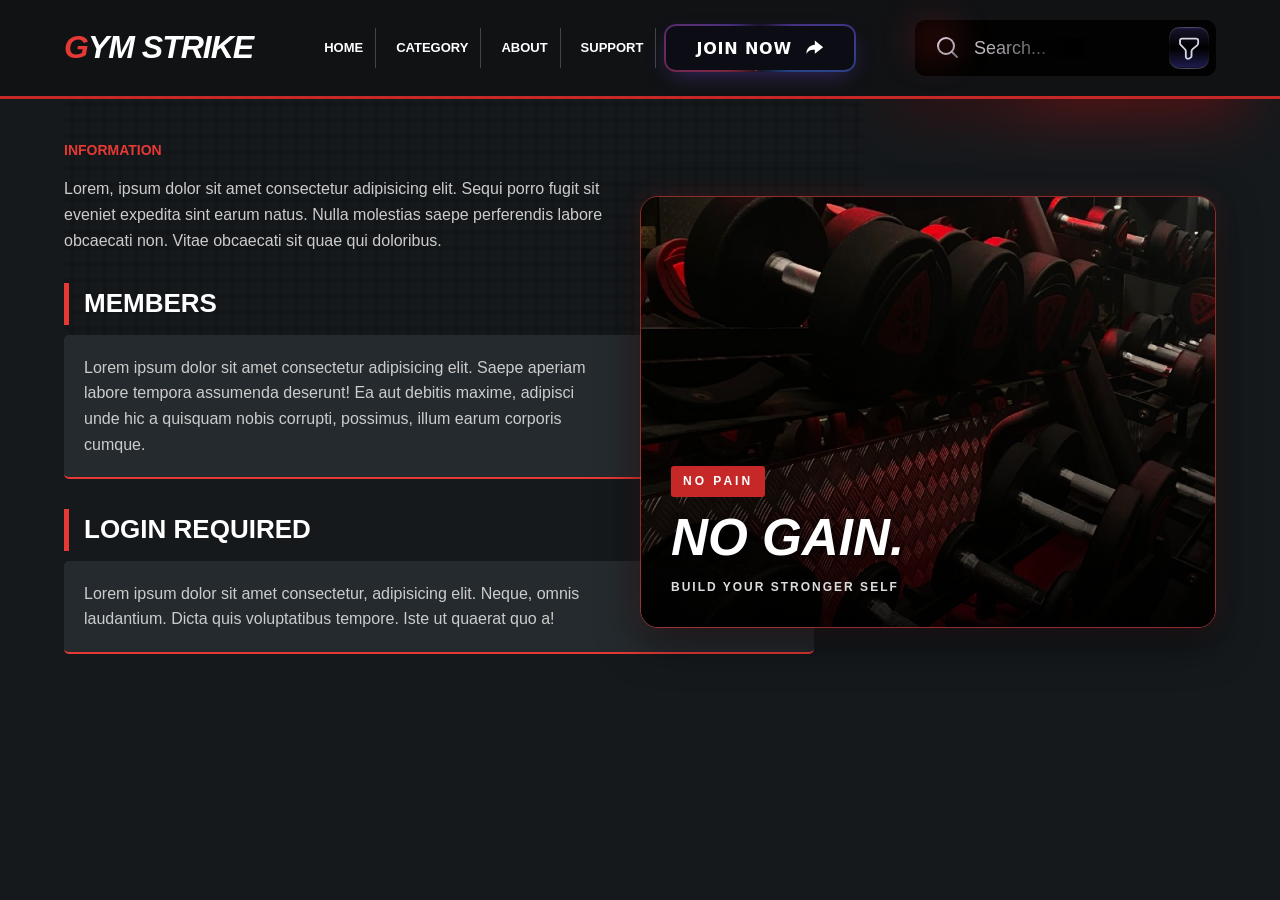
<file: index.html>
<!DOCTYPE html>
<html lang="en">
<head>
    <meta charset="UTF-8">
    <meta name="viewport" content="width=device-width, initial-scale=1.0">
    <title>Gym Strike - Home</title>
    <link rel="icon" type="image/png" href="favicon.ico">
    <link rel="stylesheet" href="stylehome.css">
</head>

<body>

    
    <header>
        <h1>GYM STRIKE</h1>

        <nav>
            <a href="index.html">Home</a>
            <a href="category.html" class="active">Category</a>
            <a href="about.html">About</a>
            <a href="support.html">Support</a>
            
            
<button class="galaxy-btn">
  <span class="galaxy-btn__content">
    <span class="galaxy-btn__text">JOIN NOW</span>
    <svg
      class="galaxy-btn__icon"
      xmlns="http://www.w3.org/2000/svg"
      viewBox="0 0 24 24"
      width="24"
      height="24"
    >
      <path fill="none" d="M0 0h24v24H0z"></path>
      <path
        d="M13 14h-2a8.999 8.999 0 0 0-7.968 4.81A10.136 10.136 0 0 1 3 18C3 12.477 7.477 8 13 8V3l10 8-10 8v-5z"
        fill="currentColor"
      ></path>
    </svg>
  </span>
  <span class="galaxy-btn__glow"></span>
  <span class="galaxy-btn__stars"></span>
</button>

        </nav>
       <!-- From Uiverse.io by Lakshay-art --> 
<div class="grid"></div>
<div id="poda">
  <div class="glow"></div>
  <div class="darkBorderBg"></div>
  <div class="darkBorderBg"></div>
  <div class="darkBorderBg"></div>

  <div class="white"></div>

  <div class="border"></div>

  <div id="main">
    <input placeholder="Search..." type="text" name="text" class="input" />
    <div id="input-mask"></div>
    <div id="pink-mask"></div>
    <div class="filterBorder"></div>
    <div id="filter-icon">
      <svg
        preserveAspectRatio="none"
        height="27"
        width="27"
        viewBox="4.8 4.56 14.832 15.408"
        fill="none"
      >
        <path
          d="M8.16 6.65002H15.83C16.47 6.65002 16.99 7.17002 16.99 7.81002V9.09002C16.99 9.56002 16.7 10.14 16.41 10.43L13.91 12.64C13.56 12.93 13.33 13.51 13.33 13.98V16.48C13.33 16.83 13.1 17.29 12.81 17.47L12 17.98C11.24 18.45 10.2 17.92 10.2 16.99V13.91C10.2 13.5 9.97 12.98 9.73 12.69L7.52 10.36C7.23 10.08 7 9.55002 7 9.20002V7.87002C7 7.17002 7.52 6.65002 8.16 6.65002Z"
          stroke="#d6d6e6"
          stroke-width="1"
          stroke-miterlimit="10"
          stroke-linecap="round"
          stroke-linejoin="round"
        ></path>
      </svg>
    </div>
    <div id="search-icon">
      <svg
        xmlns="http://www.w3.org/2000/svg"
        width="24"
        viewBox="0 0 24 24"
        stroke-width="2"
        stroke-linejoin="round"
        stroke-linecap="round"
        height="24"
        fill="none"
        class="feather feather-search"
      >
        <circle stroke="url(#search)" r="8" cy="11" cx="11"></circle>
        <line
          stroke="url(#searchl)"
          y2="16.65"
          y1="22"
          x2="16.65"
          x1="22"
        ></line>
        <defs>
          <linearGradient gradientTransform="rotate(50)" id="search">
            <stop stop-color="#f8e7f8" offset="0%"></stop>
            <stop stop-color="#b6a9b7" offset="50%"></stop>
          </linearGradient>
          <linearGradient id="searchl">
            <stop stop-color="#b6a9b7" offset="0%"></stop>
            <stop stop-color="#837484" offset="50%"></stop>
          </linearGradient>
        </defs>
      </svg>
    </div>
  </div>
</div>

    </header>
  <ul>
<li>
<h3>information</h3>
</li>    
  </ul>

<div class="gym-image">
    <img src="gstrike.png.png" alt="gym Strike">

    <div class="image-overlay">
        <span>NO PAIN</span>
        <h2>NO GAIN.</h2>
        <p>BUILD YOUR STRONGER SELF</p>
    </div>
</div>


    
  <p>Lorem, ipsum dolor sit amet consectetur adipisicing elit. Sequi porro fugit sit eveniet expedita sint earum natus. Nulla molestias saepe perferendis labore obcaecati non. Vitae obcaecati sit quae qui doloribus.</p>
<h3>members</h3>
<p>Lorem ipsum dolor sit amet consectetur adipisicing elit. Saepe aperiam labore tempora assumenda deserunt! Ea aut debitis maxime, adipisci unde hic a quisquam nobis corrupti, possimus, illum earum corporis cumque.</p>
<h3>login required</h3>
<p>Lorem ipsum dolor sit amet consectetur, adipisicing elit. Neque, omnis laudantium. Dicta quis voluptatibus tempore. Iste ut quaerat quo a!</p>

</body>
</html>
</file>
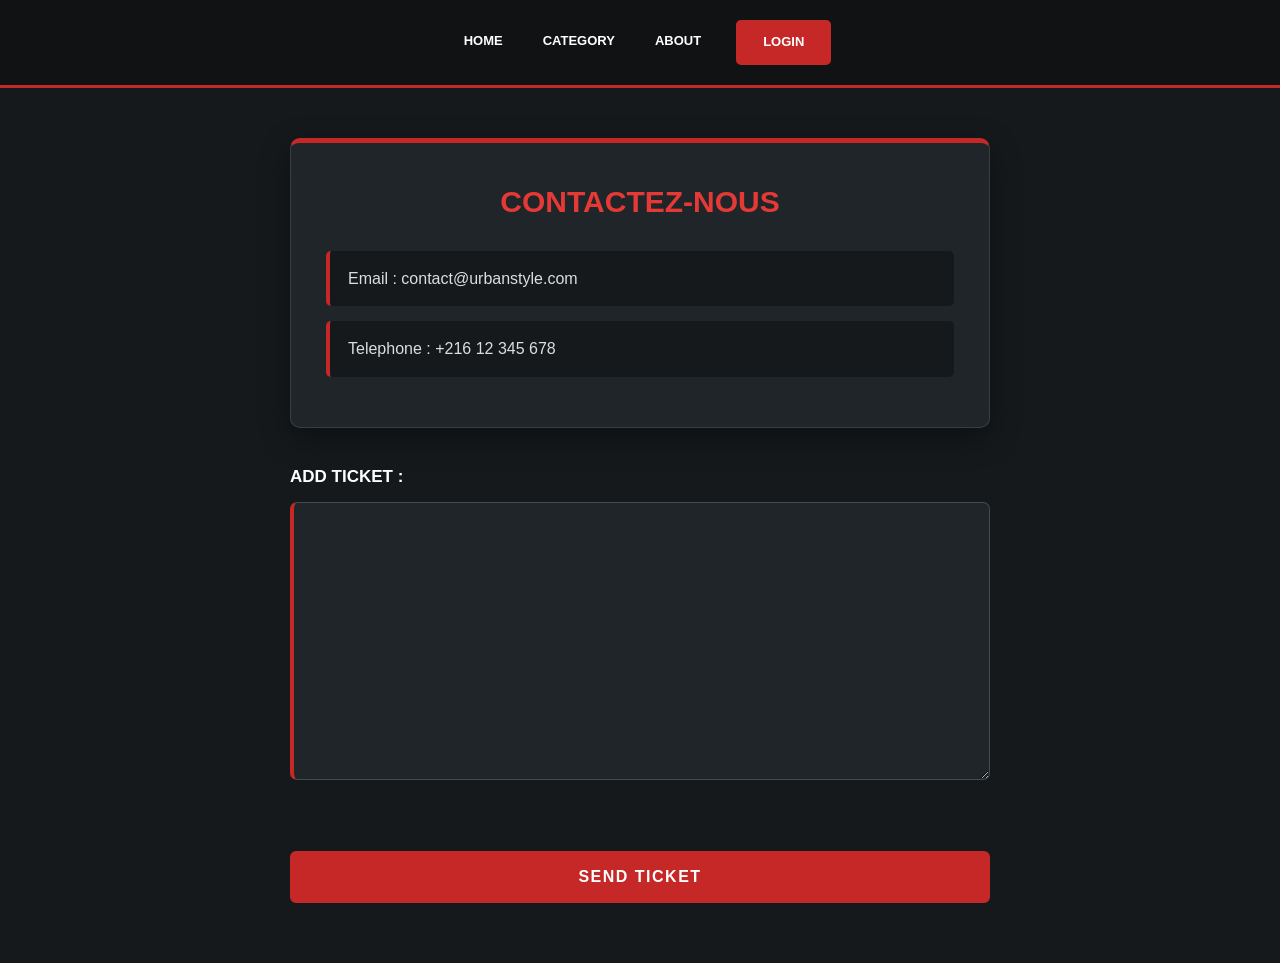
<file: support.html>
<!DOCTYPE html>
<html lang="en">
<head>
    <meta charset="UTF-8">
    <meta name="viewport" content="width=device-width, initial-scale=1.0">
    <title>Document</title>
    <link rel="stylesheet" href="support.css">
</head>
<body>
        <nav>
            <a href="index.html">home </a>
            <a href="category.html">category</a>
            <a href="about.html">about</a>
            <a href="login.html" class="login-btn">LOGIN</a>
        </nav>
   <section id="contact">
        <h2>Contactez-nous</h2>

        <p>Email : contact@urbanstyle.com</p>

        <p>Telephone : +216 12 345 678</p>
    </section>
  <label >Add ticket  : </label>
<textarea  cols="30" rows="10"></textarea>
<br><br>
<button> Send ticket  </button>

    </form>
</body>
</html>
</file>
<file: stylehome.css>
* {
    margin: 0;
    padding: 0;
    box-sizing: border-box;
}

body {
    font-family: Arial, Helvetica, sans-serif;
    background-color: #15191c;
    color: white;
    line-height: 1.6; 
}


header {
    background-color: #101214;
    padding: 20px 5%;
    display: flex;
    justify-content: space-between;
    align-items: center;
    flex-wrap: wrap;
    gap: 20px;
    border-bottom: 3px solid #c62828;
}


header h1 {
    font-size: 32px;
    font-weight: 900;
    font-style: italic;
    color: white;
    text-transform: uppercase;
    letter-spacing: -1px;
}

header h1::first-letter {
    color: #e53935;
}

/* ===== NAVIGATION ===== */
nav {
    display: flex;
    align-items: center;
    flex-wrap: wrap;
    gap: 8px;
}


nav a {
    color: white;
    text-decoration: none;
    text-transform: uppercase;
    font-size: 13px;
    font-weight: bold;
    padding: 10px 12px;
    transition: 0.3s;
    border-right: 1px solid #444;
}
/* Special Login Button */
nav a.login-btn {
    background-color: #c62828;
    color: white;
    padding: 10px 25px;
    border: 2px solid #c62828;
    border-radius: 5px;
    font-weight: bold;
    text-transform: uppercase;
    text-decoration: none;
    margin-left: 10px;
    transition: 0.3s;
}

/* Hover Effect */
nav a.login-btn:hover {
    background-color: transparent;
    color: #e53935;
    border: 2px solid #e53935;
    transform: scale(1.05);
}

/* Hover effect */
nav a:hover {
    color: #e53935;
}

/* ===== MAIN CONTENT ===== */
body > ul {
    list-style: none;
    margin: 40px 5% 15px;
}

body > ul h3 {
    color: #e53935;
    font-size: 14px;
    text-transform: uppercase;
}

/* Main information title */
body > p {
    margin: 0 5%;
    max-width: 750px;
    color: #cccccc;
    font-size: 16px;
}

/* ===== SECTIONS ===== */
body > h3 {
    margin: 30px 5% 10px;
    padding-left: 15px;
    border-left: 5px solid #e53935;
    font-size: 26px;
    text-transform: uppercase;
    font-weight: 900;
    color: white;
}

body > h3 + p {
    margin: 0 5%;
    max-width: 750px;
    padding: 20px;
    background-color: #252a2e;
    border-radius: 5px;
    color: #cccccc;
    border-bottom: 2px solid #e53935;
}

/* ===== RESPONSIVE DESIGN ===== */
@media (max-width: 768px) {

    header {
        flex-direction: column;
        text-align: center;
        padding: 20px;
    }

    header h1 {
        font-size: 28px;
    }

    nav {
        justify-content: center;
        gap: 5px;
    }

    nav a {
        font-size: 12px;
        padding: 8px;
    }

    body > h3 {
        font-size: 22px;
    }

    body > p,
    body > h3 + p {
        margin-left: 5%;
        margin-right: 5%;
    }
}


.gym-image {
    position: relative;
    float: right;
    width: 45%;
    max-width: 800px;
    margin: 20px 5% 30px 35px;
    overflow: hidden;
    border-radius: 18px;
    border: 1px solid rgba(229, 57, 53, 0.6);
    box-shadow: 0 15px 40px rgba(0, 0, 0, 0.5),
                0 0 22px rgba(229, 57, 53, 0.18);
    isolation: isolate;
}

.gym-image img {
    display: block;
    width: 100%;
    height: 430px;
    object-fit: cover;
    object-position: center;
    transition: transform 0.6s ease, filter 0.6s ease;
}

.gym-image::after {
    content: "";
    position: absolute;
    inset: 0;
    background: linear-gradient(
        to top,
        rgba(0, 0, 0, 0.9),
        rgba(0, 0, 0, 0.05) 75%
    );
    pointer-events: none;
}

.gym-image:hover img {
    transform: scale(1.08);
    filter: brightness(0.8);
}

.image-overlay {
    position: absolute;
    z-index: 1;
    left: 30px;
    bottom: 30px;
    color: white;
}

.image-overlay span {
    display: inline-block;
    background-color: #c62828;
    padding: 6px 12px;
    font-size: 12px;
    font-weight: bold;
    letter-spacing: 3px;
    border-radius: 3px;
}

.image-overlay h2 {
    font-size: clamp(30px, 4vw, 55px);
    font-weight: 900;
    font-style: italic;
    line-height: 1.2;
    margin: 10px 0;
    text-shadow: 2px 2px 10px black;
}

.image-overlay p {
    color: #dddddd;
    font-size: 12px;
    letter-spacing: 2px;
    font-weight: bold;
}

@media (max-width: 768px) {
    .gym-image {
        float: none;
        width: 90%;
        max-width: none;
        margin: 25px auto;
    }

    .gym-image img {
        height: 320px;
    }

    .image-overlay {
        left: 20px;
        bottom: 20px;
    }
}


/* Mobile responsive */
@media (max-width: 768px) {
    .gym-image {
        float: none;
        width: 90%;
        max-width: none;
        margin: 25px auto;
    }

    .gym-image img {
        height: 320px;
    }

    .image-overlay {
        left: 20px;
        bottom: 20px;
    }
}
/* From Uiverse.io by zaby_4213 */ 
.galaxy-btn {
  /* Scoped Variables */
  --btn-bg: #0c0c14;
  --btn-text: #ffffff;
  --btn-primary: #8553f4; /* Purple */
  --btn-secondary: #3b82f6; /* Blue */
  --btn-accent: #f43f5e; /* Pink */
  --btn-font-size: 16px; /* Base size */

  /* Layout & Sizing */
  font-family:
    system-ui,
    -apple-system,
    sans-serif;
  font-size: var(--btn-font-size);
  padding: 0.9em 2em;
  border-radius: 0.75em;
  border: none;
  background: var(--btn-bg);
  position: relative;
  cursor: pointer;
  overflow: hidden;
  z-index: 1;
  transition: transform 0.2s cubic-bezier(0.25, 0.46, 0.45, 0.94);

  /* Shadow */
  box-shadow: 0 0.5em 1.5em -0.5em rgba(133, 83, 244, 0.4);
}

/* Accessible Focus State */
.galaxy-btn:focus-visible {
  outline: 2px solid var(--btn-primary);
  outline-offset: 4px;
}

/* Active Click State */
.galaxy-btn:active {
  transform: scale(0.96);
}

/* --- Interior Content --- */
.galaxy-btn__content {
  display: flex;
  align-items: center;
  gap: 0.75em;
  position: relative;
  z-index: 2;
  color: var(--btn-text);
  font-weight: 600;
  letter-spacing: 0.05em;
  text-transform: uppercase;
}

/* SVG Icon Styling */
.galaxy-btn__icon {
  width: 1.25em;
  height: 1.25em;
  transition: transform 0.3s ease;
  fill: var(--btn-text);
}

/* Hover: Move Icon */
.galaxy-btn:hover .galaxy-btn__icon {
  transform: translateX(0.25em) rotate(-10deg);
}

/* --- The Rotating Gradient Border (The Nebula) --- */
.galaxy-btn::before {
  content: "";
  position: absolute;
  inset: -4px; /* Border width */
  z-index: 0;
  background: conic-gradient(
    from 0deg,
    var(--btn-bg) 0deg,
    var(--btn-primary) 60deg,
    var(--btn-secondary) 120deg,
    var(--btn-bg) 180deg,
    var(--btn-accent) 240deg,
    var(--btn-primary) 300deg,
    var(--btn-bg) 360deg
  );
  border-radius: 0.75em;
  animation: rotate-nebula 4s linear infinite;
  filter: blur(8px); /* Soften for glow effect */
  opacity: 0.7;
  transition: opacity 0.3s ease;
}

.galaxy-btn:hover::before {
  opacity: 1;
  animation-duration: 2s; /* Speed up on hover */
}

/* Mask to create the inner dark area (Simulates border) */
.galaxy-btn::after {
  content: "";
  position: absolute;
  inset: 2px; /* Inner spacing */
  background: var(--btn-bg);
  border-radius: 0.6em; /* Slightly smaller radius */
  z-index: 1;
}

/* --- Internal Star Animation --- */
.galaxy-btn__stars {
  position: absolute;
  inset: 0;
  z-index: 1;
  pointer-events: none;
  background-image: radial-gradient(
      circle at 20% 30%,
      white 1px,
      transparent 1.5px
    ),
    radial-gradient(circle at 80% 70%, white 1px, transparent 1.5px),
    radial-gradient(circle at 40% 80%, white 0.5px, transparent 1px);
  background-size: 120% 120%;
  opacity: 0.3;
  transition:
    opacity 0.3s ease,
    background-position 0.3s ease;
}

.galaxy-btn:hover .galaxy-btn__stars {
  opacity: 0.8;
  animation: star-drift 5s linear infinite alternate;
}

/* --- Keyframes --- */
@keyframes rotate-nebula {
  from {
    transform: rotate(0deg);
  }
  to {
    transform: rotate(360deg);
  }
}

@keyframes star-drift {
  0% {
    transform: scale(1);
  }
  100% {
    transform: scale(1.1) translate(-2%, -2%);
  }
}
/* From Uiverse.io by Lakshay-art */ 
.grid {
  height: 800px;
  width: 800px;
  background-image: linear-gradient(to right, #0f0f10 1px, transparent 1px),
    linear-gradient(to bottom, #0f0f10 1px, transparent 1px);
  background-size: 1rem 1rem;
  background-position: center center;
  position: absolute;
  z-index: -1;
  filter: blur(1px);
}
.white,
.border,
.darkBorderBg,
.glow {
  max-height: 70px;
  max-width: 314px;
  height: 100%;
  width: 100%;
  position: absolute;
  overflow: hidden;
  z-index: -1;
  /* Border Radius */
  border-radius: 12px;
  filter: blur(3px);
}
.input {
  background-color: #010201;
  border: none;
  /* padding:7px; */
  width: 301px;
  height: 56px;
  border-radius: 10px;
  color: white;
  padding-inline: 59px;
  font-size: 18px;
}
#poda {
  display: flex;
  align-items: center;
  justify-content: center;
}
.input::placeholder {
  color: #c0b9c0;
}

.input:focus {
  outline: none;
}

#main:focus-within > #input-mask {
  display: none;
}

#input-mask {
  pointer-events: none;
  width: 100px;
  height: 20px;
  position: absolute;
  background: linear-gradient(90deg, transparent, black);
  top: 18px;
  left: 70px;
}
#pink-mask {
  pointer-events: none;
  width: 30px;
  height: 20px;
  position: absolute;
  background: #aa1f1f;
  top: 10px;
  left: 5px;
  filter: blur(20px);
  opacity: 0.8;
  //animation:leftright 4s ease-in infinite;
  transition: all 2s;
}
#main:hover > #pink-mask {
  //animation: rotate 4s linear infinite;
  opacity: 0;
}

.white {
  max-height: 63px;
  max-width: 307px;
  border-radius: 10px;
  filter: blur(2px);
}

.white::before {
  content: "";
  z-index: -2;
  text-align: center;
  top: 50%;
  left: 50%;
  transform: translate(-50%, -50%) rotate(83deg);
  position: absolute;
  width: 600px;
  height: 600px;
  background-repeat: no-repeat;
  background-position: 0 0;
  filter: brightness(1.4);
  background-image: conic-gradient(
    rgba(92, 12, 12, 0.856) 0%,
    #3a0505,
    rgba(163, 8, 8, 0.904) 8%,
    rgba(116, 16, 16, 0.692) 50%,
    #e90707,
    rgba(0, 0, 0, 0) 58%
  );
  //  animation: rotate 4s linear infinite;
  transition: all 2s;
}
.border {
  max-height: 59px;
  max-width: 303px;
  border-radius: 11px;
  filter: blur(0.5px);
}
.border::before {
  content: "";
  z-index: -2;
  text-align: center;
  top: 50%;
  left: 50%;
  transform: translate(-50%, -50%) rotate(70deg);
  position: absolute;
  width: 600px;
  height: 600px;
  filter: brightness(1.3);
  background-repeat: no-repeat;
  background-position: 0 0;
  background-image: conic-gradient(
    #5e0505,
    #8d0707 5%,
    #3f031a 14%,
    #a00909 50%,
    #d61616 60%,
    #1c191c 64%
  );
  // animation: rotate 4s 0.1s linear infinite;
  transition: all 2s;
}
.darkBorderBg {
  max-height: 65px;
  max-width: 312px;
}
.darkBorderBg::before {
  content: "";
  z-index: -2;
  text-align: center;
  top: 50%;
  left: 50%;
  transform: translate(-50%, -50%) rotate(82deg);
  position: absolute;
  width: 600px;
  height: 600px;
  background-repeat: no-repeat;
  background-position: 0 0;
  background-image: conic-gradient(
    rgba(121, 12, 12, 0),
    #4e0d0d,
    rgba(218, 5, 5, 0.76) 10%,
    rgba(247, 44, 44, 0.822) 50%,
    #6e1b60,
    rgba(73, 5, 5, 0.699) 60%
  );
  transition: all 2s;
}
#poda:hover > .darkBorderBg::before {
  transform: translate(-50%, -50%) rotate(262deg);
}
#poda:hover > .glow::before {
  transform: translate(-50%, -50%) rotate(240deg);
}
#poda:hover > .white::before {
  transform: translate(-50%, -50%) rotate(263deg);
}
#poda:hover > .border::before {
  transform: translate(-50%, -50%) rotate(250deg);
}

#poda:hover > .darkBorderBg::before {
  transform: translate(-50%, -50%) rotate(-98deg);
}
#poda:hover > .glow::before {
  transform: translate(-50%, -50%) rotate(-120deg);
}
#poda:hover > .white::before {
  transform: translate(-50%, -50%) rotate(-97deg);
}
#poda:hover > .border::before {
  transform: translate(-50%, -50%) rotate(-110deg);
}

#poda:focus-within > .darkBorderBg::before {
  transform: translate(-50%, -50%) rotate(442deg);
  transition: all 4s;
}
#poda:focus-within > .glow::before {
  transform: translate(-50%, -50%) rotate(420deg);
  transition: all 4s;
}
#poda:focus-within > .white::before {
  transform: translate(-50%, -50%) rotate(443deg);
  transition: all 4s;
}
#poda:focus-within > .border::before {
  transform: translate(-50%, -50%) rotate(430deg);
  transition: all 4s;
}

.glow {
  overflow: hidden;
  filter: blur(30px);
  opacity: 0.4;
  max-height: 130px;
  max-width: 354px;
}
.glow:before {
  content: "";
  z-index: -2;
  text-align: center;
  top: 50%;
  left: 50%;
  transform: translate(-50%, -50%) rotate(60deg);
  position: absolute;
  width: 999px;
  height: 999px;
  background-repeat: no-repeat;
  background-position: 0 0;
  /*border color, change middle color*/
  background-image: conic-gradient(
    #940606,
    #aa0707 5%,
    #dd0909 38%,
    #640606 50%,
    #4b0505 60%,
    #000 87%
  );
  /* change speed here */
  //animation: rotate 4s 0.3s linear infinite;
  transition: all 2s;
}

@keyframes rotate {
  100% {
    transform: translate(-50%, -50%) rotate(450deg);
  }
}
@keyframes leftright {
  0% {
    transform: translate(0px, 0px);
    opacity: 1;
  }

  49% {
    transform: translate(250px, 0px);
    opacity: 0;
  }
  80% {
    transform: translate(-40px, 0px);
    opacity: 0;
  }

  100% {
    transform: translate(0px, 0px);
    opacity: 1;
  }
}

#filter-icon {
  position: absolute;
  top: 8px;
  right: 8px;
  display: flex;
  align-items: center;
  justify-content: center;
  z-index: 2;
  max-height: 40px;
  max-width: 38px;
  height: 100%;
  width: 100%;

  isolation: isolate;
  overflow: hidden;
  /* Border Radius */
  border-radius: 10px;
  background: linear-gradient(180deg, #161329, black, #1d1b4b);
  border: 1px solid transparent;
}
.filterBorder {
  height: 42px;
  width: 40px;
  position: absolute;
  overflow: hidden;
  top: 7px;
  right: 7px;
  border-radius: 10px;
}

.filterBorder::before {
  content: "";

  text-align: center;
  top: 50%;
  left: 50%;
  transform: translate(-50%, -50%) rotate(90deg);
  position: absolute;
  width: 600px;
  height: 600px;
  background-repeat: no-repeat;
  background-position: 0 0;
  filter: brightness(1.35);
  background-image: conic-gradient(
    rgba(0, 0, 0, 0),
    #3d3a4f,
    rgba(0, 0, 0, 0) 50%,
    rgba(0, 0, 0, 0) 50%,
    #3d3a4f,
    rgba(0, 0, 0, 0) 100%
  );
  animation: rotate 4s linear infinite;
}
#main {
  position: relative;
}
#search-icon {
  position: absolute;
  left: 20px;
  top: 15px;
}
</file>
<file: support.css>
/* ==============================
   GYM STRIKE - SUPPORT PAGE
   Black / Grey / Red Theme
   ============================== */

/* RESET */
* {
    margin: 0;
    padding: 0;
    box-sizing: border-box;
}

/* BODY */
body {
    font-family: Arial, Helvetica, sans-serif;
    background-color: #15191c;
    color: white;
    min-height: 100vh;
    line-height: 1.6;
    padding-bottom: 40px;
}

/* ==============================
   NAVIGATION BAR
   ============================== */

nav {
    background-color: #101214;
    padding: 20px 5%;
    display: flex;
    justify-content: center;
    align-items: center;
    flex-wrap: wrap;
    gap: 10px;
    border-bottom: 3px solid #c62828;
}

/* NAV LINKS */
nav a {
    color: white;
    text-decoration: none;
    text-transform: uppercase;
    font-size: 13px;
    font-weight: bold;
    padding: 10px 15px;
    border-bottom: 2px solid transparent;
    transition: 0.3s ease;
}

/* NAV HOVER */
nav a:hover {
    color: #e53935;
    border-bottom-color: #e53935;
}

/* SPECIAL LOGIN BUTTON */
nav a.login-btn {
    background-color: #c62828;
    color: white;
    padding: 10px 25px;
    border: 2px solid #c62828;
    border-radius: 5px;
    margin-left: 10px;
    transition: 0.3s ease;
}

/* LOGIN HOVER */
nav a.login-btn:hover {
    background-color: transparent;
    color: #ff4545;
    border-color: #e53935;
    transform: translateY(-2px);
}

/* ==============================
   CONTACT SECTION
   ============================== */

#contact {
    max-width: 700px;
    margin: 50px auto 35px;
    padding: 35px;
    background-color: #202529;
    border: 1px solid #383e42;
    border-top: 5px solid #c62828;
    border-radius: 10px;
    box-shadow: 0 10px 30px rgba(0, 0, 0, 0.35);
}

/* CONTACT TITLE */
#contact h2 {
    color: #e53935;
    font-size: 30px;
    font-weight: 900;
    text-transform: uppercase;
    text-align: center;
    margin-bottom: 25px;
}

/* CONTACT INFORMATION */
#contact p {
    background-color: #15191c;
    color: #dddddd;
    padding: 15px 18px;
    margin-bottom: 15px;
    border-left: 4px solid #c62828;
    border-radius: 5px;
    font-size: 16px;
    overflow-wrap: anywhere;
    transition: 0.3s ease;
}

/* CONTACT HOVER */
#contact p:hover {
    background-color: #292e32;
    border-left-color: #ff4545;
}

/* ==============================
   TICKET LABEL
   ============================== */

body > label {
    display: block;
    max-width: 700px;
    margin: 0 auto 12px;
    color: white;
    font-size: 17px;
    font-weight: bold;
    text-transform: uppercase;
}

/* ==============================
   TICKET TEXTAREA
   ============================== */

textarea {
    display: block;
    width: 100%;
    max-width: 700px;
    min-height: 180px;
    margin: 0 auto;
    padding: 18px;
    background-color: #202529;
    color: white;
    border: 1px solid #444a4e;
    border-left: 4px solid #c62828;
    border-radius: 7px;
    font-family: Arial, Helvetica, sans-serif;
    font-size: 15px;
    line-height: 1.6;
    resize: vertical;
    outline: none;
    transition: 0.3s ease;
}

/* TEXTAREA FOCUS */
textarea:focus {
    border-color: #e53935;
    box-shadow: 0 0 10px rgba(229, 57, 53, 0.2);
}

/* ==============================
   SEND TICKET BUTTON
   ============================== */

button {
    display: block;
    width: 100%;
    max-width: 700px;
    margin: 20px auto;
    padding: 15px;
    background-color: #c62828;
    color: white;
    border: 2px solid #c62828;
    border-radius: 6px;
    font-size: 16px;
    font-weight: 900;
    text-transform: uppercase;
    letter-spacing: 1.5px;
    cursor: pointer;
    transition: all 0.3s ease;
}

/* BUTTON HOVER */
button:hover {
    background-color: transparent;
    color: #ff4545;
    border-color: #e53935;
    transform: translateY(-3px);
    box-shadow: 0 5px 18px rgba(198, 40, 40, 0.25);
}

/* BUTTON CLICK */
button:active {
    transform: translateY(0);
}

/* ==============================
   RESPONSIVE DESIGN
   ============================== */

@media (max-width: 768px) {
    nav {
        padding: 15px 3%;
        gap: 5px;
    }

    nav a {
        font-size: 12px;
        padding: 9px 10px;
    }

    #contact {
        margin: 35px 20px 25px;
        padding: 25px;
    }

    body > label {
        margin-left: 20px;
        margin-right: 20px;
    }

    textarea,
    button {
        width: calc(100% - 40px);
    }

    #contact h2 {
        font-size: 26px;
    }
}

@media (max-width: 480px) {
    nav {
        gap: 3px;
    }

    nav a {
        font-size: 11px;
        padding: 8px;
    }

    nav a.login-btn {
        margin-left: 0;
        padding: 8px 12px;
    }

    #contact {
        margin: 25px 15px;
        padding: 22px 17px;
    }

    #contact h2 {
        font-size: 23px;
    }

    #contact p {
        font-size: 14px;
        padding: 12px;
    }

    body > label {
        margin-left: 15px;
        font-size: 15px;
    }

    textarea,
    button {
        width: calc(100% - 30px);
    }

    textarea {
        min-height: 150px;
    }

    button {
        font-size: 14px;
    }
}
</file>
